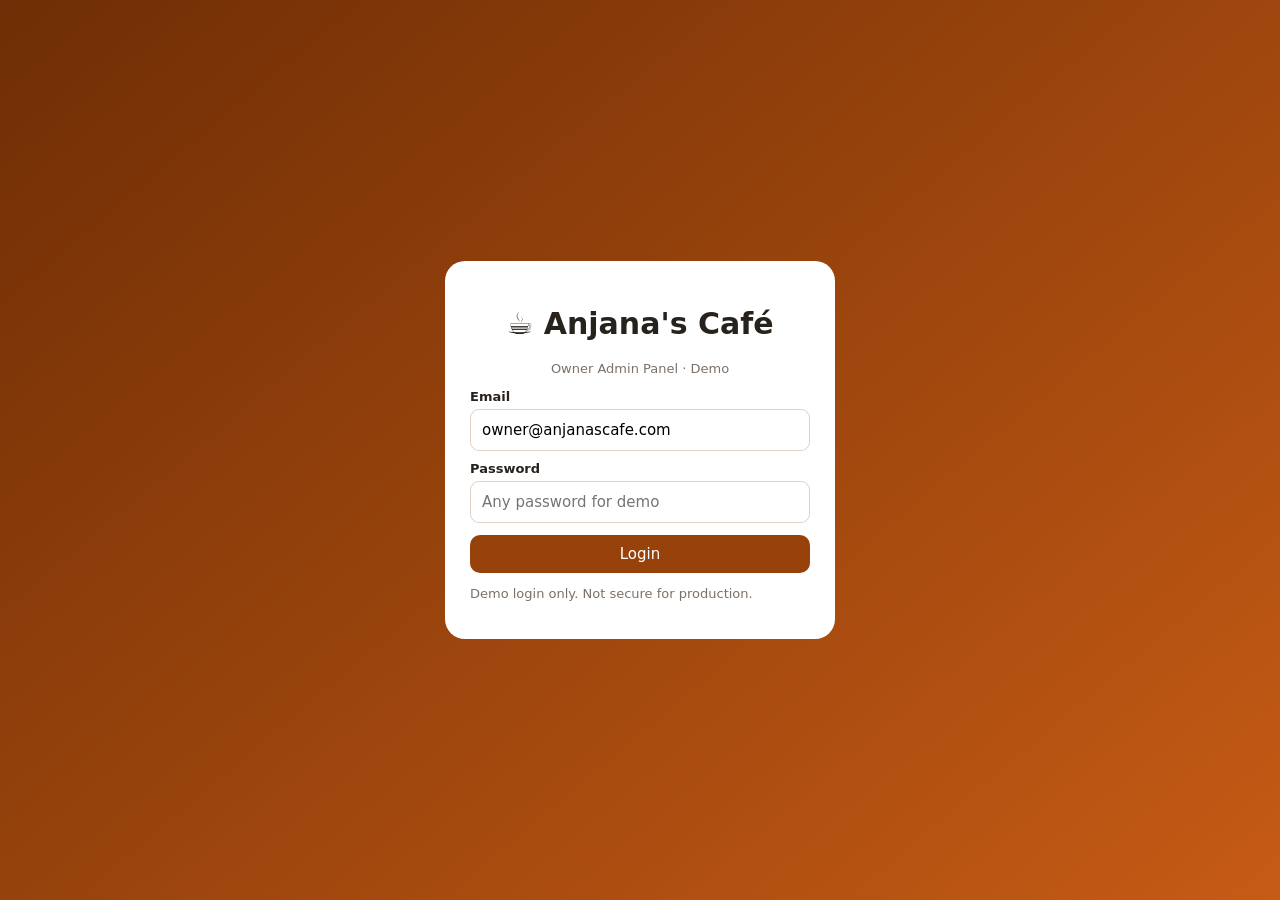
<file: admin/index.html>
<!doctype html><html lang="en"><head><meta charset="utf-8"><meta name="viewport" content="width=device-width,initial-scale=1"><title>Anjana's Café Admin</title>
<style>
:root{--b:#98420b;--bg:#f7f3ef;--line:#eadfd5}*{box-sizing:border-box}body{margin:0;font:15px system-ui,Arial;background:var(--bg);color:#28221d}button,input,select,textarea{font:inherit}button{border:0;border-radius:10px;padding:10px 13px;cursor:pointer}.primary{background:var(--b);color:white}.soft{background:#f5e7dc;color:var(--b)}.danger{background:#fff0ed;color:#a32b20}.muted{color:#7b7168;font-size:13px}.hidden{display:none!important}.top{height:62px;background:white;border-bottom:1px solid var(--line);display:flex;align-items:center;justify-content:space-between;padding:0 16px;position:sticky;top:0}.brand{font-weight:800;font-size:18px}.layout{display:grid;grid-template-columns:205px 1fr;max-width:1200px;margin:auto;min-height:calc(100vh - 62px)}aside{background:#fff;border-right:1px solid var(--line);padding:18px 10px}.nav{display:block;width:100%;text-align:left;background:transparent;color:#5c5149;margin:3px 0}.nav.active{background:#f8e8db;color:var(--b);font-weight:800}.main{padding:24px;min-width:0}.page{display:none}.page.active{display:block}.head{display:flex;justify-content:space-between;align-items:center;gap:10px;margin-bottom:18px}.head h1{margin:0;font-size:25px}.stats{display:grid;grid-template-columns:repeat(4,1fr);gap:12px}.card,.panel,.offer{background:white;border:1px solid var(--line);border-radius:14px;padding:15px}.value{font-size:28px;font-weight:800;margin:5px 0}.grid2{display:grid;grid-template-columns:1fr 1fr;gap:12px;margin-top:14px}.field{display:block;font-size:13px;font-weight:700;margin:10px 0 5px}.control{width:100%;padding:11px;border:1px solid #ded2c8;border-radius:9px;background:white}.tablewrap{overflow:auto;background:#fff;border:1px solid var(--line);border-radius:12px}.table{border-collapse:collapse;width:100%;min-width:580px}.table th,.table td{text-align:left;padding:12px;border-bottom:1px solid #f0e9e3;font-size:13px}.table th{color:#756a61;background:#fcf9f6}.pill{font-size:11px;border-radius:20px;padding:4px 8px;background:#e4f5eb;color:#176e46}.off{background:#f7e8e5;color:#9d382e}.actions{display:flex;gap:5px;flex-wrap:wrap}.mini{padding:7px 9px;font-size:12px}.modalbg{display:none;position:fixed;inset:0;background:#0008;z-index:5;align-items:flex-end;justify-content:center}.modalbg.open{display:flex}.modal{background:#fff;width:min(100%,580px);max-height:92vh;overflow:auto;border-radius:18px 18px 0 0;padding:20px}.modalhead{display:flex;justify-content:space-between;align-items:center}.login{min-height:100vh;display:grid;place-items:center;padding:18px;background:linear-gradient(140deg,#6f2e05,#c65b15)}.loginbox{background:white;padding:25px;border-radius:20px;width:min(100%,390px)}.loginbox h1{text-align:center}.loginbox button{width:100%;margin-top:12px}.notice{padding:12px;border-radius:10px;background:#fff5e4;border:1px solid #f0dfbe;font-size:13px;margin-bottom:16px}.bottom{display:none}.gallery{display:grid;grid-template-columns:repeat(3,1fr);gap:10px}.gallery img{width:100%;height:125px;object-fit:cover;border-radius:10px}.toast{position:fixed;top:70px;left:50%;transform:translateX(-50%);background:#211b16;color:white;padding:10px 15px;border-radius:10px;z-index:10}
@media(max-width:760px){.layout{display:block}aside{display:none}.main{padding:16px 12px 85px}.stats{grid-template-columns:1fr 1fr;gap:9px}.grid2{grid-template-columns:1fr}.head h1{font-size:22px}.bottom{display:flex;position:fixed;bottom:0;left:0;right:0;background:#fff;border-top:1px solid var(--line);justify-content:space-around;padding:6px 0;z-index:4}.bottom button{background:transparent;padding:5px;font-size:10px;color:#6a6058}.bottom span{display:block;font-size:17px}.bottom button.active{color:var(--b);font-weight:800}.top{padding:0 12px}.gallery{grid-template-columns:repeat(2,1fr)}}
</style></head><body>
<div id="login" class="login"><div class="loginbox"><h1>☕ Anjana's Café</h1><p class="muted" style="text-align:center">Owner Admin Panel · Demo</p><label class="field">Email</label><input id="email" class="control" type="email" value="owner@anjanascafe.com"><label class="field">Password</label><input id="password" class="control" type="password" placeholder="Any password for demo"><button class="primary" onclick="login()">Login</button><p class="muted">Demo login only. Not secure for production.</p></div></div>
<div id="app" class="hidden"><header class="top"><div class="brand">☕ Anjana's Café <span class="muted">Admin</span></div><button class="soft" onclick="logout()">Log out</button></header><div class="layout"><aside id="side"></aside><main class="main">
<div class="notice">DEMO MODE: changes are stored only in this browser. Public website, secure login, database and real analytics are not connected yet.</div>
<section id="dashboard" class="page active"><div class="head"><div><h1>Dashboard</h1><div class="muted">Welcome back, Owner</div></div><button class="primary" onclick="nav('menu');menuModal()">＋ Add item</button></div><div class="stats"><div class="card">Menu items<div id="scount" class="value">0</div></div><div class="card">Active offers<div id="ocount" class="value">0</div></div><div class="card">Website visitors<div class="value">--</div><div class="muted">Connect analytics</div></div><div class="card">New enquiries<div id="ecount" class="value">0</div></div></div><div class="grid2"><div class="panel"><h3>Visitor analytics</h3><p class="muted">Real visitor counts will appear after connecting Google Analytics or another analytics provider.</p><div style="font-size:38px">📊</div></div><div class="panel"><h3>Quick actions</h3><p><button class="soft" onclick="nav('menu');menuModal()">Add menu item</button></p><p><button class="soft" onclick="nav('offers');offerModal()">Create offer</button></p><p><button class="soft" onclick="nav('settings')">Restaurant settings</button></p></div></div></section>
<section id="menu" class="page"><div class="head"><div><h1>Menu Management</h1><p class="muted">Add, edit, delete and set stock status.</p></div><button class="primary" onclick="menuModal()">＋ Add item</button></div><div class="tablewrap"><table class="table"><thead><tr><th>Item</th><th>Category</th><th>Price</th><th>Status</th><th>Actions</th></tr></thead><tbody id="menuRows"></tbody></table></div></section>
<section id="offers" class="page"><div class="head"><div><h1>Offers & Coupons</h1><p class="muted">Manage promotions.</p></div><button class="primary" onclick="offerModal()">＋ New offer</button></div><div id="offerRows" class="grid2"></div></section>
<section id="galleryPage" class="page"><div class="head"><div><h1>Gallery</h1><p class="muted">Upload previews in this browser only.</p></div><button class="primary" onclick="document.getElementById('photos').click()">＋ Upload</button><input id="photos" type="file" accept="image/*" multiple class="hidden" onchange="uploadPhotos(event)"></div><div id="gallery" class="gallery"></div></section>
<section id="analytics" class="page"><h1>Website Analytics</h1><div class="notice">Real visitor metrics are not connected. Do not treat placeholders as actual counts.</div><div class="stats"><div class="card">Total visitors<div class="value">--</div></div><div class="card">Today<div class="value">--</div></div><div class="card">Mobile visitors<div class="value">--</div></div><div class="card">Top source<div class="value">--</div></div></div><div class="panel" style="margin-top:14px"><h3>Production setup</h3><p>Install an analytics tag on the public site. For private reports, use a secure API. Never expose service account credentials in browser JavaScript.</p></div></section>
<section id="enquiries" class="page"><h1>Customer Enquiries</h1><p class="muted">Sample enquiries for UI preview. A public form and database are required for real messages.</p><div class="tablewrap"><table class="table"><thead><tr><th>Customer</th><th>Message</th><th>Status</th></tr></thead><tbody id="enquiryRows"></tbody></table></div></section>
<section id="settings" class="page"><h1>Restaurant Settings</h1><p class="muted">These values are saved in this browser demo only.</p><div class="panel"><label class="field">Restaurant name</label><input class="control setting" value="Anjana's Café"><label class="field">Phone number</label><input class="control setting" placeholder="+91 ..."><label class="field">WhatsApp number</label><input class="control setting" placeholder="+91 ..."><label class="field">Address</label><textarea class="control setting" placeholder="Restaurant address"></textarea><label class="field">Opening hours</label><input class="control setting" value="7:00 AM - 10:30 PM"><label class="field">Google Maps URL</label><input class="control setting" placeholder="https://maps.google.com/..."><label class="field">Google Reviews URL</label><input class="control setting" placeholder="Review link"><button class="primary" style="margin-top:14px" onclick="saveSettings()">Save settings</button></div></section>
</main></div><nav id="bottom" class="bottom"></nav></div>
<div id="mm" class="modalbg"><div class="modal"><div class="modalhead"><h2 id="mtitle">Add menu item</h2><button onclick="closeModal('mm')">✕</button></div><input id="mid" type="hidden"><label class="field">Item name</label><input id="mname" class="control" placeholder="Chicken Dum Biryani"><label class="field">Category</label><select id="mcat" class="control"><option>Breakfast</option><option>Lunch</option><option>Biryani</option><option>Snacks</option><option>Drinks</option></select><label class="field">Price (₹)</label><input id="mprice" type="number" class="control" placeholder="240"><label class="field">Food type</label><select id="mtype" class="control"><option>Veg</option><option>Non-Veg</option><option>Egg</option></select><button class="primary" style="margin-top:14px" onclick="saveMenu()">Save item</button></div></div>
<div id="om" class="modalbg"><div class="modal"><div class="modalhead"><h2 id="otitle">Create offer</h2><button onclick="closeModal('om')">✕</button></div><input id="oid" type="hidden"><label class="field">Offer title</label><input id="oname" class="control" placeholder="Weekend Special"><label class="field">Description</label><input id="odesc" class="control" placeholder="Biryani + Coke"><label class="field">Offer price (₹)</label><input id="oprice" type="number" class="control" placeholder="249"><label class="field">Coupon code</label><input id="coupon" class="control" placeholder="WEEKEND"><button class="primary" style="margin-top:14px" onclick="saveOffer()">Save offer</button></div></div>
<script>
const $=x=>document.getElementById(x);const pages=[['dashboard','⌂','Home'],['menu','🍽','Menu'],['offers','🎁','Offers'],['galleryPage','▧','Gallery'],['analytics','▥','Stats'],['enquiries','✉','Enquiries'],['settings','⚙','Settings']];
let menu=load('ac_menu',[{id:1,name:'Chicken Biryani',cat:'Biryani',price:220,type:'Non-Veg',available:true},{id:2,name:'Chicken Dum Biryani',cat:'Biryani',price:240,type:'Non-Veg',available:true},{id:3,name:'Masala Dosa',cat:'Breakfast',price:80,type:'Veg',available:true},{id:4,name:'Samosa',cat:'Snacks',price:20,type:'Veg',available:false}]);
let offers=load('ac_offers',[{id:1,title:'Weekend Special',desc:'Chicken Biryani + Coke',price:249,coupon:'WEEKEND',active:true}]);let photos=load('ac_photos',[]);
let enquiries=[{name:'Sample Customer',message:'Birthday party booking enquiry',status:'New'},{name:'Demo Visitor',message:'Do you have takeaway?',status:'Contacted'}];
function load(k,d){try{return JSON.parse(localStorage.getItem(k))||d}catch{return d}}function save(){localStorage.setItem('ac_menu',JSON.stringify(menu));localStorage.setItem('ac_offers',JSON.stringify(offers));localStorage.setItem('ac_photos',JSON.stringify(photos))}
function esc(s){return String(s??'').replace(/[&<>"']/g,c=>({'&':'&amp;','<':'&lt;','>':'&gt;','"':'&quot;',"'":'&#39;'}[c]))}
function login(){if(!$('email').value||!$('password').value)return alert('Enter email and password');$('login').classList.add('hidden');$('app').classList.remove('hidden');render();buildNav()}function logout(){$('app').classList.add('hidden');$('login').classList.remove('hidden');$('password').value=''}
function buildNav(){let mk=pages.map(p=>`<button class="nav ${p[0]==='dashboard'?'active':''}" onclick="nav('${p[0]}')" data-p="${p[0]}">${p[1]} &nbsp; ${p[2]}</button>`).join('');$('side').innerHTML=mk;$('bottom').innerHTML=pages.slice(0,5).map(p=>`<button class="${p[0]==='dashboard'?'active':''}" data-p="${p[0]}" onclick="nav('${p[0]}')"><span>${p[1]}</span>${p[2]}</button>`).join('')}
function nav(id){document.querySelectorAll('.page').forEach(p=>p.classList.remove('active'));$(id).classList.add('active');document.querySelectorAll('[data-p]').forEach(b=>b.classList.toggle('active',b.dataset.p===id));render()}
function render(){$('scount').textContent=menu.length;$('ocount').textContent=offers.filter(o=>o.active).length;$('ecount').textContent=enquiries.filter(e=>e.status==='New').length;$('menuRows').innerHTML=menu.map(m=>`<tr><td><b>${esc(m.name)}</b><div class="muted">${esc(m.type)}</div></td><td>${esc(m.cat)}</td><td>₹${m.price}</td><td><span class="pill ${m.available?'':'off'}">${m.available?'Available':'Out of stock'}</span></td><td><div class="actions"><button class="soft mini" onclick="toggle(${m.id})">${m.available?'Mark out':'Mark in'}</button><button class="soft mini" onclick="menuModal(${m.id})">Edit</button><button class="danger mini" onclick="delMenu(${m.id})">Delete</button></div></td></tr>`).join('');$('offerRows').innerHTML=offers.map(o=>`<div class="offer"><h3>${esc(o.title)}</h3><p class="muted">${esc(o.desc)} · Coupon: ${esc(o.coupon||'None')}</p><div class="value">₹${o.price}</div><span class="pill ${o.active?'':'off'}">${o.active?'Active':'Inactive'}</span><p><button class="soft" onclick="toggleOffer(${o.id})">${o.active?'Deactivate':'Activate'}</button> <button class="danger" onclick="delOffer(${o.id})">Delete</button></p></div>`).join('');$('enquiryRows').innerHTML=enquiries.map(e=>`<tr><td>${esc(e.name)}</td><td>${esc(e.message)}</td><td>${esc(e.status)}</td></tr>`).join('');$('gallery').innerHTML=photos.map((p,i)=>`<div><img src="${p}" alt="Gallery photo"><button class="danger" style="margin-top:5px" onclick="delPhoto(${i})">Remove</button></div>`).join('')||'<p class="muted">No uploaded photos in this browser yet.</p>'}
function menuModal(id){let m=menu.find(x=>x.id===id);$('mtitle').textContent=m?'Edit menu item':'Add menu item';$('mid').value=m?.id||'';$('mname').value=m?.name||'';$('mcat').value=m?.cat||'Biryani';$('mprice').value=m?.price??'';$('mtype').value=m?.type||'Veg';$('mm').classList.add('open')}
function saveMenu(){let name=$('mname').value.trim(),price=Number($('mprice').value),id=Number($('mid').value);if(!name||$('mprice').value===''||price<0)return alert('Enter item name and valid price');let old=menu.find(x=>x.id===id);let v={id:id||Date.now(),name,cat:$('mcat').value,price,type:$('mtype').value,available:old?.available??true};menu=id?menu.map(x=>x.id===id?v:x):[v,...menu];save();closeModal('mm');render();toast('Saved in browser demo')}
function toggle(id){menu=menu.map(m=>m.id===id?{...m,available:!m.available}:m);save();render()}function delMenu(id){if(confirm('Delete item?')){menu=menu.filter(m=>m.id!==id);save();render()}}
function offerModal(){ $('oid').value='';$('oname').value='';$('odesc').value='';$('oprice').value='';$('coupon').value='';$('om').classList.add('open')}
function saveOffer(){let title=$('oname').value.trim(),price=Number($('oprice').value);if(!title||$('oprice').value===''||price<0)return alert('Enter offer title and price');offers.unshift({id:Date.now(),title,desc:$('odesc').value,price,coupon:$('coupon').value,active:true});save();closeModal('om');render();toast('Offer saved in browser demo')}
function toggleOffer(id){offers=offers.map(o=>o.id===id?{...o,active:!o.active}:o);save();render()}function delOffer(id){if(confirm('Delete offer?')){offers=offers.filter(o=>o.id!==id);save();render()}}
function uploadPhotos(e){[...e.target.files].forEach(f=>{if(!f.type.startsWith('image/'))return;let r=new FileReader();r.onload=()=>{photos.push(r.result);save();render()};r.readAsDataURL(f)});e.target.value=''}function delPhoto(i){photos.splice(i,1);save();render()}
function saveSettings(){let s=[...document.querySelectorAll('.setting')].map(x=>x.value);localStorage.setItem('ac_settings',JSON.stringify(s));toast('Saved in this browser demo')}
function closeModal(id){$(id).classList.remove('open')}function toast(msg){let t=document.createElement('div');t.className='toast';t.textContent=msg;document.body.appendChild(t);setTimeout(()=>t.remove(),1800)}
</script></body></html>
</file>
